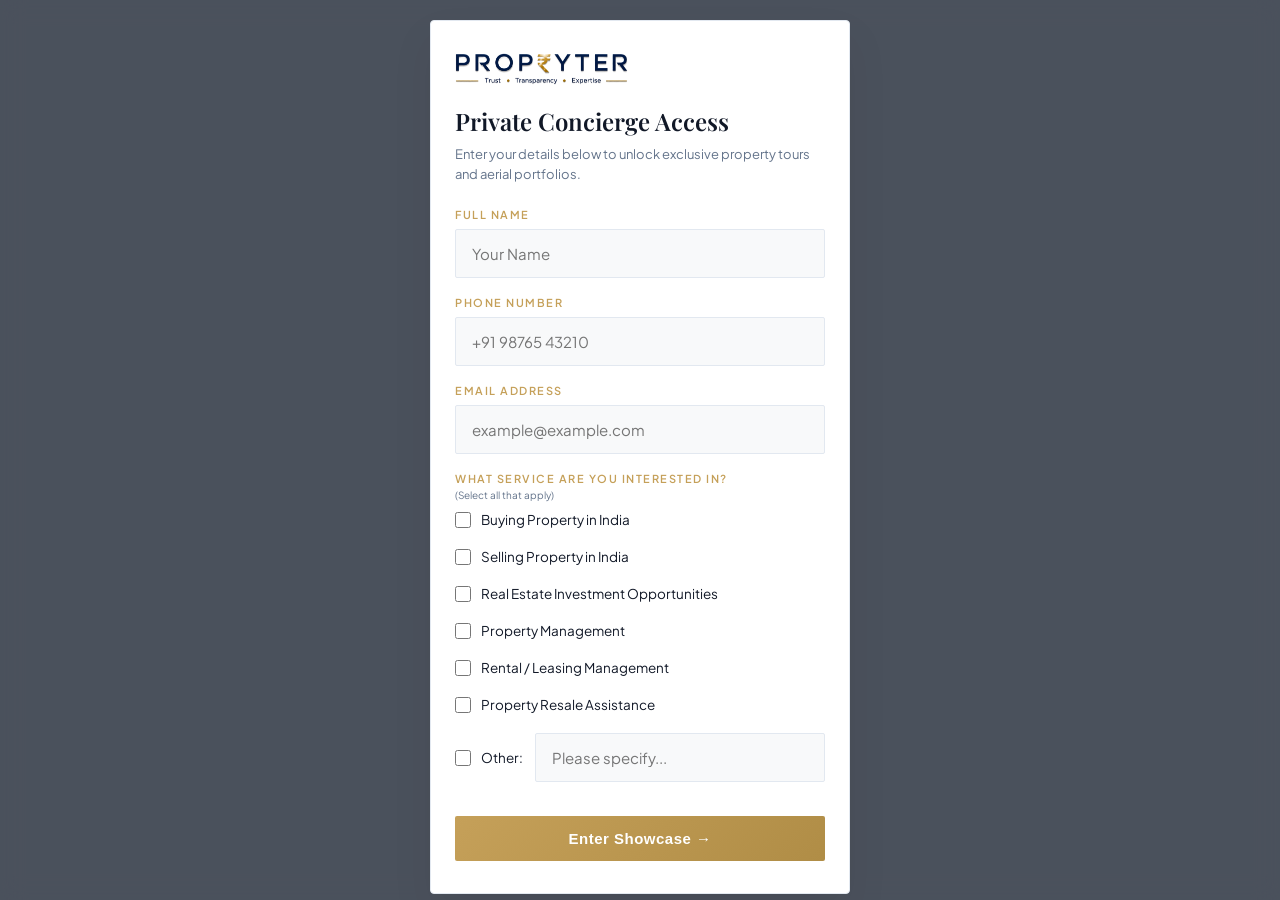
<file: index.html>
<!DOCTYPE html>
<html lang="en">
<head>
    <meta charset="UTF-8">
    <meta name="viewport" content="width=device-width, initial-scale=1.0">
    <title>Propryter</title>
    <link rel="stylesheet" href="style.css">
    <link href="https://fonts.googleapis.com/css2?family=Playfair+Display:ital,wght@0,400;0,600;0,700;1,400&family=Plus+Jakarta+Sans:wght@300;400;500;600;700&display=swap" rel="stylesheet">
</head>
<body>

    <div id="auth-gate" class="auth-overlay">
        <div class="auth-card">
            <div class="auth-logo-text">
                <img src="propryter-logo.png" alt="Propyter Logo" style="height: 32px; width: auto; display: block;">
            </div>
            <h2>Private Concierge Access</h2>
            <p>Enter your details below to unlock exclusive property tours and aerial portfolios.</p>
            
            <form id="auth-form" onsubmit="handleAuth(event)">
                <div class="input-group">
                    <label>Full Name</label>
                    <input type="text" id="user-name" placeholder="Your Name" required>
                </div>
                <div class="input-group">
                    <label>Phone Number</label>
                    <input type="tel" id="user-phone" placeholder="+91 98765 43210" required>
                </div>
                <div class="input-group">
                    <label>Email Address</label>
                    <input type="email" id="user-email" placeholder="example@example.com" required>
                </div>

                <div class="input-group">
                    <label>What service are you interested in?</label>
                    <label class="sub-label">(Select all that apply)</label>
                    <div class="checkbox-group">
                        <label>
                            <input type="checkbox" value="Buying Property in India"> Buying Property in India
                        </label>
                        <label>
                            <input type="checkbox" value="Selling Property in India"> Selling Property in India
                        </label>
                        <label>
                            <input type="checkbox" value="Real Estate Investment Opportunities"> Real Estate Investment Opportunities
                        </label>
                        <label>
                            <input type="checkbox" value="Property Management"> Property Management
                        </label>
                        <label>
                            <input type="checkbox" value="Rental / Leasing Management"> Rental / Leasing Management
                        </label>
                        <label>
                            <input type="checkbox" value="Property Resale Assistance"> Property Resale Assistance
                        </label>
                        <label class="other-label">
                            <input type="checkbox" id="other-checkbox" value="Other"> 
                            <span>Other:</span>
                            <input type="text" id="other-text-input" class="other-input" placeholder="Please specify..." onclick="document.getElementById('other-checkbox').checked = true;">
                        </label>
                    </div>
                </div>

                <button type="submit" class="gold-btn full-width" style="margin-top: 8px;">Enter Showcase →</button>
            </form>
        </div>
    </div>

    <div id="main-app" class="app-container" style="display: none;">
        
        <header class="top-bar">
            <div class="logo" onclick="resetToHome()">
                <img src="propryter-logo.png" alt="Propyter Logo">
            </div>
            <a href="https://www.propryter.com" target="_blank" class="visit-us-btn">Visit Us ↗</a>
        </header>

        <section class="hero-section">
            <span class="sub-badge">INVESTMENT CONCIERGE PORTFOLIO</span>
            <h1>Curated Real Estate <span>Tours & Aerials</span></h1>
            <p>Welcome, <span id="display-name" style="color: var(--gold); font-weight: 600;"></span>. Access high-definition walkthroughs and live drone capture feeds tailored for you.</p>
        </section>

        <section class="categories-section">
            <h2>Select a property to view</h2>
            <div class="category-grid">
                <a href="NashikProperties.html" class="cat-card">
                    <div class="cat-number">01</div>
                    <h3>BelAir Properties - Nashik</h3>
                    <span class="explore-link">Explore Tours →</span>
                </a>
                <a href="ThaneProperties.html" class="cat-card">
                    <div class="cat-number">02</div>
                    <h3>Avatara: The Forest Kingdom - Thane West</h3>
                    <span class="explore-link">Explore Tours →</span>
                </a>
                <a href="ThaneProperties2.html" class="cat-card">
                    <div class="cat-number">03</div>
                    <h3>Piramal Vaikunth: Vidhaan - Thane West</h3>
                    <span class="explore-link">Explore Tours →</span>
                </a>
                <a href="MulundProperties.html" class="cat-card">
                    <div class="cat-number">04</div>
                    <h3>Piramal Vaikunth: Revanta - Mulund</h3>
                    <span class="explore-link">Explore Tours →</span>
                </a>
                <a href="ThaneWestProperties.html" class="cat-card">
                    <div class="cat-number">05</div>
                    <h3>Estella: Kalpataru Park City - Thane West</h3>
                    <span class="explore-link">Explore Tours →</span>
                </a>
                <a href="BangloreProperties.html" class="cat-card">
                    <div class="cat-number">06</div>
                    <h3>The Empyrean Villa Township - Bengaluru</h3>
                    <span class="explore-link">Explore Tours →</span>
                </a>
            </div>
        </section>

        <footer>
            <p>&copy; 2026 Propyter.</p>
            <button onclick="logoutDevice()" class="logout-btn">Reset Device Credentials</button>
        </footer>

    </div>

    <script src="script.js"></script>
</body>
</html>
</file>
<file: style.css>
:root {
    --bg-color: #f8f9fa;
    --card-bg: #ffffff;
    --card-border: #e2e8f0;
    --card-border-hover: #c5a059;
    --gold: #c5a059;
    --gold-light: #dfc285;
    --gold-hover: #b8934a;
    --text-main: #111827;
    --text-muted: #64748b;
    --font-serif: 'Playfair Display', serif;
    --font-sans: 'Plus Jakarta Sans', sans-serif;
}

* {
    box-sizing: border-box;
    margin: 0;
    padding: 0;
}

body {
    background-color: var(--bg-color);
    color: var(--text-main);
    font-family: var(--font-sans);
    -webkit-font-smoothing: antialiased;
    min-height: 100vh;
}

/* AUTH GATE OVERLAY (Mobile Scrollable Fix) */
.auth-overlay {
    position: fixed;
    top: 0;
    left: 0;
    width: 100%;
    height: 100%;
    background: rgba(17, 24, 39, 0.75);
    backdrop-filter: blur(12px);
    display: flex;
    justify-content: center;
    align-items: flex-start; /* Keeps top logo visible during scroll */
    z-index: 1000;
    padding: 20px 16px;
    overflow-y: auto; /* Enables vertical scrolling on mobile */
    -webkit-overflow-scrolling: touch; /* Smooth elastic scrolling on iOS */
}

.auth-card {
    background: #ffffff;
    border: 1px solid var(--card-border);
    padding: 32px 24px;
    border-radius: 4px;
    width: 100%;
    max-width: 420px;
    box-shadow: 0 20px 40px rgba(0, 0, 0, 0.08);
    margin: auto 0; /* Centers vertically if screen is tall enough */
}

.auth-logo-text {
    font-family: var(--font-serif);
    font-size: 26px;
    font-weight: 700;
    letter-spacing: 3px;
    color: var(--text-main);
    margin-bottom: 20px;
}

.auth-logo-text span {
    color: var(--gold);
}

.auth-card h2 {
    font-family: var(--font-serif);
    font-size: 24px;
    font-weight: 600;
    margin-bottom: 8px;
    color: var(--text-main);
}

.auth-card p {
    font-size: 13px;
    color: var(--text-muted);
    margin-bottom: 24px;
    line-height: 1.5;
}

.input-group {
    margin-bottom: 18px;
    text-align: left;
}

.input-group label {
    display: block;
    font-size: 11px;
    text-transform: uppercase;
    letter-spacing: 1.5px;
    color: var(--gold);
    margin-bottom: 8px;
    font-weight: 600;
}

.input-group label.sub-label {
    font-size: 10px;
    color: var(--text-muted);
    text-transform: none;
    letter-spacing: normal;
    margin-top: -4px;
    margin-bottom: 10px;
    font-weight: 400;
}

.input-group input[type="text"],
.input-group input[type="tel"],
.input-group input[type="email"] {
    width: 100%;
    padding: 14px 16px;
    background: #f8f9fa;
    border: 1px solid var(--card-border);
    border-radius: 2px;
    color: var(--text-main);
    font-size: 15px;
    font-family: var(--font-sans);
    transition: all 0.3s ease;
}

.input-group input[type="text"]:focus,
.input-group input[type="tel"]:focus,
.input-group input[type="email"]:focus {
    outline: none;
    border-color: var(--gold);
    box-shadow: 0 0 0 3px rgba(197, 160, 89, 0.15);
    background: #ffffff;
}

/* CHECKBOX GROUP & OTHER FIELD STYLING */
.checkbox-group {
    display: flex;
    flex-direction: column;
    gap: 12px;
    margin-bottom: 12px;
}

.checkbox-group label {
    display: flex;
    align-items: center;
    gap: 10px;
    font-size: 13.5px;
    color: var(--text-main);
    cursor: pointer;
    text-transform: none;
    letter-spacing: normal;
    font-weight: 400;
}

.checkbox-group input[type="checkbox"] {
    width: 16px;
    height: 16px;
    accent-color: var(--gold);
    cursor: pointer;
    flex-shrink: 0;
}

/* Inline text input for 'Other' option */
.checkbox-group label.other-label {
    display: flex;
    align-items: center;
    width: 100%;
}

.checkbox-group .other-input {
    flex: 1;
    padding: 8px 10px;
    background: #f8f9fa;
    border: 1px solid var(--card-border);
    border-radius: 2px;
    color: var(--text-main);
    font-size: 13px;
    font-family: var(--font-sans);
    transition: all 0.3s ease;
    margin-left: 2px;
}

.checkbox-group .other-input:focus {
    outline: none;
    border-color: var(--gold);
    box-shadow: 0 0 0 2px rgba(197, 160, 89, 0.15);
    background: #ffffff;
}

/* APP STYLING (Mobile-First Layout) */
.app-container {
    max-width: 480px;
    margin: 0 auto;
    padding: 20px 16px;
    min-height: 100vh;
    display: flex;
    flex-direction: column;
}

.top-bar {
    display: flex;
    justify-content: space-between;
    align-items: center;
    padding: 12px 0;
    border-bottom: 1px solid var(--card-border);
    margin-bottom: 28px;
}

.logo {
    font-family: var(--font-serif);
    font-size: 20px;
    font-weight: 700;
    letter-spacing: 2px;
    cursor: pointer;
    color: var(--text-main);
}

.logo span {
    color: var(--gold);
}

.logo img {
    height: 28px;
    width: auto;
    display: block;
    cursor: pointer;
}

.visit-us-btn {
    background: transparent;
    border: 1px solid var(--gold);
    color: var(--gold);
    padding: 8px 16px;
    border-radius: 2px;
    font-size: 12px;
    font-weight: 600;
    letter-spacing: 1px;
    text-transform: uppercase;
    text-decoration: none;
    transition: all 0.3s ease;
}

.visit-us-btn:hover {
    background: var(--gold);
    color: #ffffff;
    box-shadow: 0 4px 16px rgba(197, 160, 89, 0.3);
}

/* HERO SECTION */
.hero-section {
    padding: 8px 0 32px 0;
}

.sub-badge {
    font-size: 10px;
    letter-spacing: 2.5px;
    color: var(--gold);
    text-transform: uppercase;
    display: block;
    margin-bottom: 10px;
    font-weight: 600;
}

.hero-section h1 {
    font-family: var(--font-serif);
    font-size: 30px;
    line-height: 1.25;
    margin-bottom: 12px;
    font-weight: 600;
    color: var(--text-main);
}

.hero-section h1 span {
    color: var(--gold);
    font-style: italic;
}

.hero-section p {
    font-size: 14px;
    color: var(--text-muted);
    line-height: 1.6;
}

/* CATEGORIES / BUTTONS */
.categories-section h2 {
    font-family: var(--font-serif);
    font-size: 18px;
    margin-bottom: 16px;
    color: var(--text-main);
    display: flex;
    align-items: center;
    gap: 10px;
    font-weight: 500;
}

.categories-section h2::before {
    content: '';
    display: inline-block;
    width: 24px;
    height: 1px;
    background: var(--gold);
}

.category-grid {
    display: flex;
    flex-direction: column;
    gap: 14px;
    margin-bottom: 32px;
}

.cat-card {
    background: var(--card-bg);
    border: 1px solid var(--card-border);
    padding: 20px;
    border-radius: 4px;
    text-decoration: none;
    color: inherit;
    display: block;
    position: relative;
    transition: all 0.3s cubic-bezier(0.16, 1, 0.3, 1);
    box-shadow: 0 2px 8px rgba(0, 0, 0, 0.02);
}

.cat-card:hover {
    border-color: var(--card-border-hover);
    transform: translateY(-3px);
    background: #ffffff;
    box-shadow: 0 10px 25px rgba(0, 0, 0, 0.06);
}

.cat-number {
    font-size: 11px;
    color: var(--gold);
    letter-spacing: 2px;
    margin-bottom: 6px;
    font-weight: 700;
}

.cat-card h3 {
    font-family: var(--font-serif);
    font-size: 19px;
    margin-bottom: 6px;
    font-weight: 600;
    color: var(--text-main);
}

.cat-card p {
    font-size: 13px;
    color: var(--text-muted);
    margin-bottom: 12px;
    line-height: 1.4;
}

.explore-link {
    font-size: 12px;
    color: var(--gold);
    font-weight: 600;
    letter-spacing: 0.5px;
}

/* BUTTONS & FOOTER */
.gold-btn {
    background: linear-gradient(135deg, var(--gold) 0%, #b08d46 100%);
    color: #ffffff;
    border: none;
    padding: 14px;
    border-radius: 2px;
    font-weight: 700;
    font-size: 15px;
    letter-spacing: 0.5px;
    cursor: pointer;
    transition: all 0.3s ease;
}

.gold-btn:hover {
    background: linear-gradient(135deg, var(--gold-light) 0%, var(--gold) 100%);
    box-shadow: 0 6px 20px rgba(197, 160, 89, 0.35);
}

.full-width {
    width: 100%;
}

footer {
    margin-top: auto;
    text-align: center;
    padding: 24px 0;
    border-top: 1px solid var(--card-border);
}

footer p {
    font-size: 11px;
    color: var(--text-muted);
    margin-bottom: 10px;
    letter-spacing: 0.5px;
}

.logout-btn {
    background: none;
    border: none;
    color: #ef4444;
    font-size: 11px;
    cursor: pointer;
    text-decoration: underline;
    opacity: 0.8;
    transition: opacity 0.2s;
}

.logout-btn:hover {
    opacity: 1;
}

/* SUB-TOUR PAGES STYLING (NashikProperties.html) */
.tour-page-container {
    max-width: 480px;
    margin: 0 auto;
    padding: 20px 16px;
    background: var(--bg-color);
}

.back-link {
    display: inline-flex;
    align-items: center;
    gap: 6px;
    color: var(--gold);
    text-decoration: none;
    font-size: 12px;
    font-weight: 600;
    letter-spacing: 1px;
    text-transform: uppercase;
    margin-bottom: 20px;
}

.page-header-block {
    margin-bottom: 24px;
}

.page-header-block h2 {
    font-family: var(--font-serif);
    font-size: 26px;
    font-weight: 600;
    color: var(--text-main);
    margin-bottom: 6px;
}

.page-header-block p {
    font-size: 13px;
    color: var(--text-muted);
    line-height: 1.5;
}

.prop-content {
    padding: 0 0 16px 0;
}

.prop-content h3 {
    font-family: var(--font-serif);
    font-size: 20px;
    color: var(--text-main);
    margin-bottom: 4px;
    font-weight: 600;
}

.prop-loc {
    font-size: 12px;
    color: var(--text-muted);
    margin-bottom: 8px;
    letter-spacing: 0.5px;
}

.prop-desc {
    font-size: 13px;
    color: var(--text-muted);
    line-height: 1.5;
    margin-bottom: 16px;
}

.pdf-scroll-container {
    width: 100%;
    height: 600px;
    background: #ffffff;
    border: 1px solid var(--card-border);
    border-radius: 4px;
    overflow: hidden;
    margin-bottom: 32px;
    box-shadow: 0 4px 12px rgba(0, 0, 0, 0.03);
}

.media-wrapper.portrait-media {
    width: 100%;
    height: 75vh;
    max-height: 640px;
    background: #000;
    border-radius: 4px;
    overflow: hidden;
    margin-bottom: 32px;
    display: flex;
    justify-content: center;
    align-items: center;
    box-shadow: 0 4px 12px rgba(0, 0, 0, 0.05);
}

.media-wrapper.portrait-media video {
    width: 100%;
    height: 100%;
    object-fit: contain;
}

.drone-section {
    background: var(--card-bg);
    border: 1px solid var(--card-border);
    border-radius: 4px;
    padding: 24px;
    box-shadow: 0 4px 12px rgba(0, 0, 0, 0.03);
}

.drone-section h4 {
    font-family: var(--font-serif);
    font-size: 18px;
    color: var(--text-main);
    margin-bottom: 6px;
}

.drone-section p {
    font-size: 13px;
    color: var(--text-muted);
    line-height: 1.5;
    margin-bottom: 16px;
}

.drone-embed-container {
    width: 100%;
    height: 450px;
    border: 1px solid var(--card-border);
    border-radius: 2px;
    overflow: hidden;
    background: #000;
}
</file>
